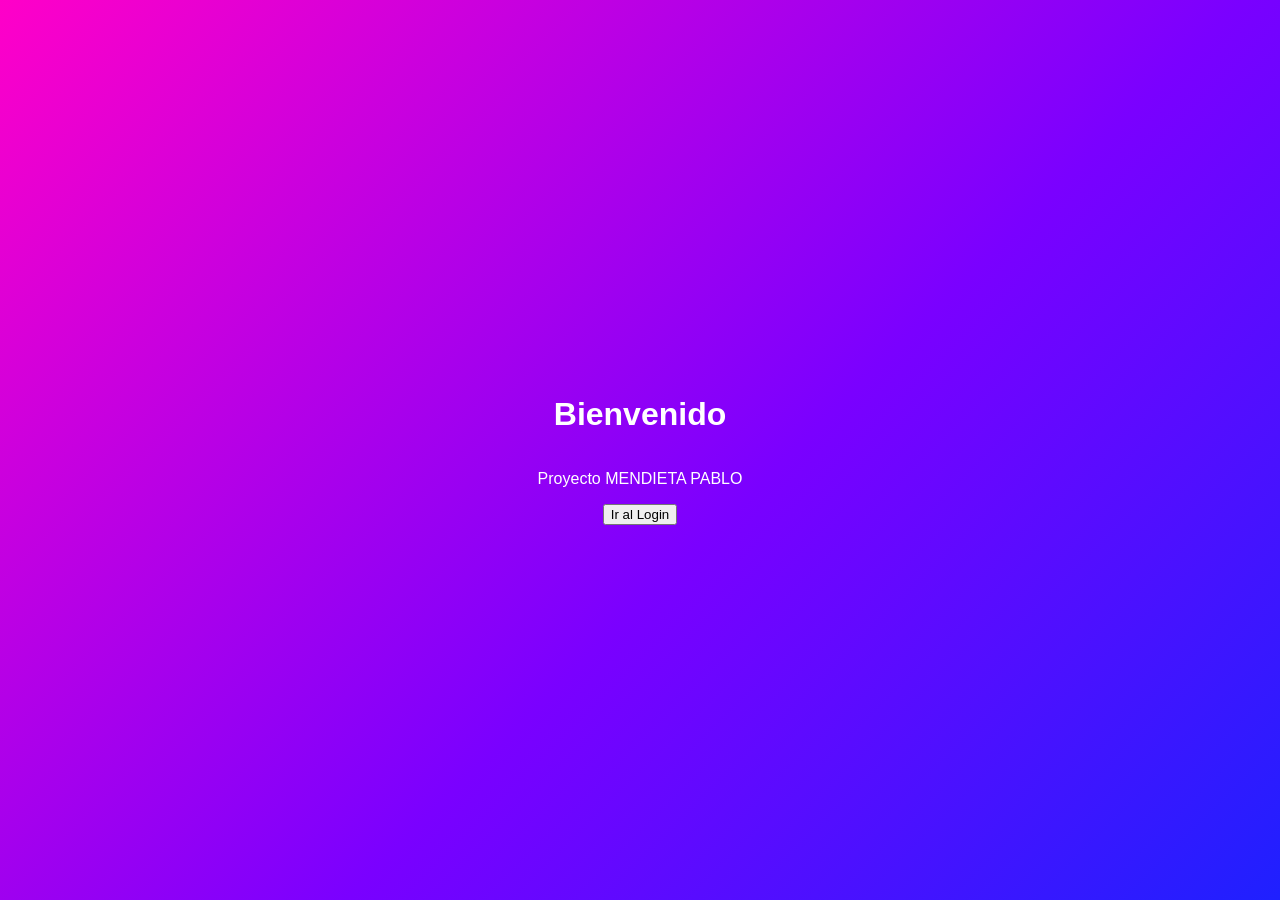
<file: index.html>
<!DOCTYPE html>
<html lang="es">
<head>
    <meta charset="UTF-8">
    <title>Inicio</title>
    <link rel="stylesheet" href="styles.css">
</head>
<body style="display:flex;justify-content:center;align-items:center;height:100vh;flex-direction:column;">

    <h1>Bienvenido</h1>
    <p>Proyecto MENDIETA PABLO</p>

    <a href="Login.html">
        <button>Ir al Login</button>
    </a>

</body>
</html>
</file>
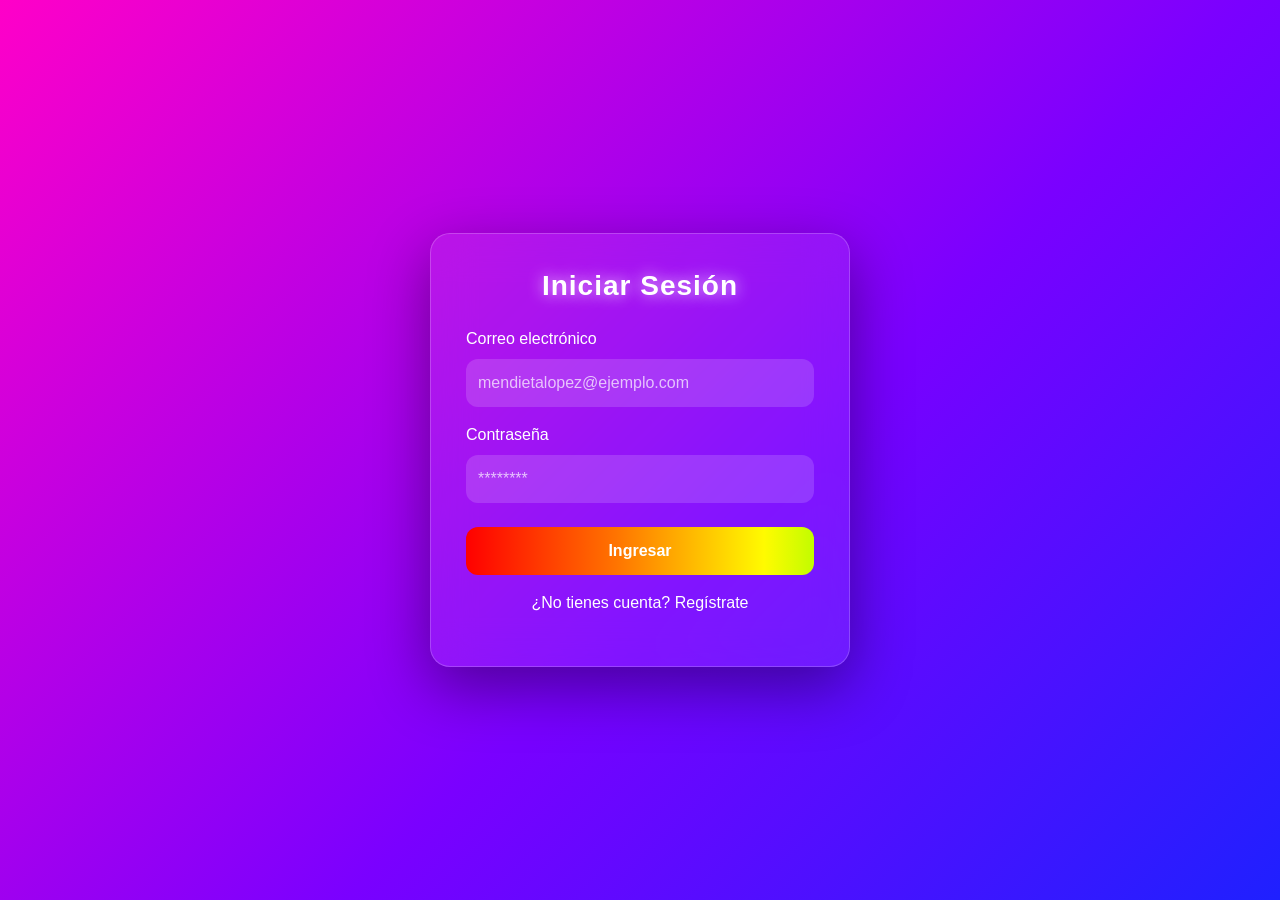
<file: Login.html>
<!DOCTYPE html>
<html lang="es">
<head>
    <meta charset="UTF-8">
    <meta name="viewport" content="width=device-width, initial-scale=1.0">
    <title>Iniciar sesión</title>


    <link href="https://cdn.jsdelivr.net/npm/bootstrap@5.3.0/dist/css/bootstrap.min.css" rel="stylesheet">

 <link rel="icon" href="IMAGEN/icono.png" type="image/png">
    <link href="https://cdnjs.cloudflare.com/ajax/libs/font-awesome/6.0.0/css/all.min.css" rel="stylesheet">

    <link rel="stylesheet" href="styles.css">
</head>
<body>

  <div class="login-card">
    <h3 class="text-center mb-4">Iniciar Sesión</h3>

    <div class="mb-3">
      <label class="form-label">Correo electrónico</label>
      <input type="email" class="form-control" placeholder="mendietalopez@ejemplo.com">
    </div>

    <div class="mb-4">
      <label class="form-label">Contraseña</label>
      <input type="password" class="form-control" placeholder="********">
    </div>

    <button class="btn btn-gradient w-100 mb-3">Ingresar</button>

    <p class="text-center">
      ¿No tienes cuenta?
      <a href="Registro.html">Regístrate</a>
    </p>
  </div>

</body>
</html>
</file>
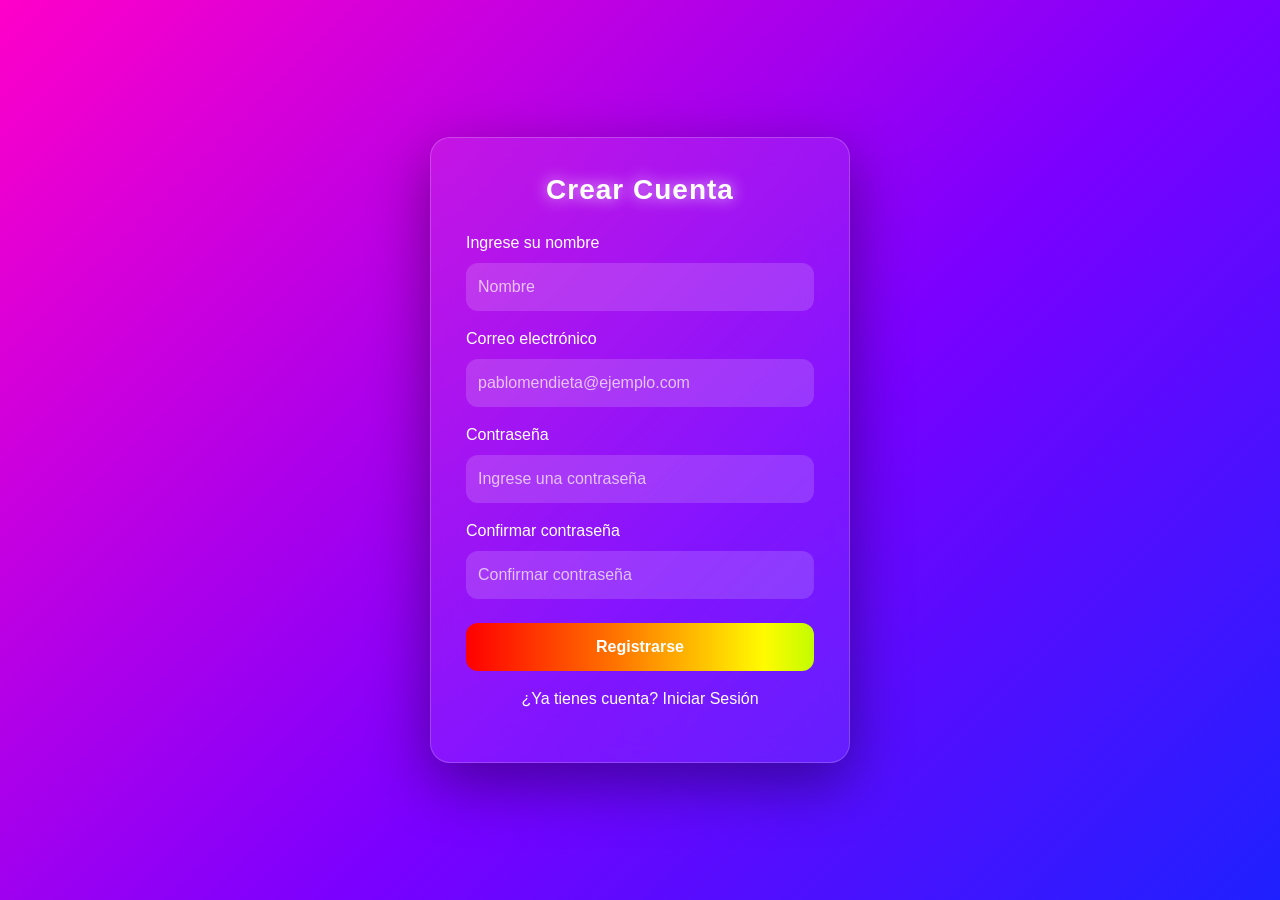
<file: Registro.html>
<!DOCTYPE html>
<html lang="es">
<head>
  <meta charset="UTF-8">
  <title>Registro</title>
  <meta name="viewport" content="width=device-width, initial-scale=1">

  <link href="https://cdn.jsdelivr.net/npm/bootstrap@5.3.2/dist/css/bootstrap.min.css" rel="stylesheet">
<link rel="icon" href="IMAGEN/LOGO.png" type="image/png">
  <link rel="stylesheet" href="styles.css">
</head>

<body>

  <div class="login-card">
    <h3 class="text-center mb-4">Crear Cuenta</h3>

    <div class="mb-3">
      <label class="form-label">Ingrese su nombre</label>
      <input type="text" class="form-control" placeholder="Nombre">
    </div>

    <div class="mb-3">
      <label class="form-label">Correo electrónico</label>
      <input type="email" class="form-control" placeholder="pablomendieta@ejemplo.com">
    </div>

    <div class="mb-3">
      <label class="form-label">Contraseña</label>
      <input type="password" class="form-control" placeholder="Ingrese una contraseña">
    </div>

    <div class="mb-4">
      <label class="form-label">Confirmar contraseña</label>
      <input type="password" class="form-control" placeholder="Confirmar contraseña">
    </div>

    <button class="btn btn-gradient w-100 mb-3">Registrarse</button>

    <p class="text-center">
      ¿Ya tienes cuenta?
      <a href="Login.html">Iniciar Sesión</a>
    </p>
  </div>

</body>
</html>
</file>
<file: styles.css>
body {
  min-height: 100vh;
  margin: 0;
  display: flex;
  justify-content: center;
  align-items: center;
  font-family: 'Segoe UI', sans-serif;
  color: white;

  /* Fondo arcoíris animado */
  background: linear-gradient(-45deg, 
    #ff0000, 
    #ff7300, 
    #fffb00, 
    #48ff00, 
    #00ffd5, 
    #002bff, 
    #7a00ff, 
    #ff00c8
  );
  background-size: 400% 400%;
  animation: rainbow 12s ease infinite;
}

@keyframes rainbow {
  0% { background-position: 0% 50%; }
  50% { background-position: 100% 50%; }
  100% { background-position: 0% 50%; }
}


/* TARJETA */
.login-card {
  background: rgba(255, 255, 255, 0.08);
  backdrop-filter: blur(20px);
  border-radius: 20px;
  padding: 35px;
  width: 100%;
  max-width: 420px;
  box-shadow: 0 20px 60px rgba(0, 0, 0, 0.4);
  border: 1px solid rgba(255,255,255,0.2);
  transition: 0.4s;
}

.login-card:hover {
  transform: scale(1.03);
}


/* INPUTS */
.form-control {
  background: rgba(255,255,255,0.15);
  border: 2px solid transparent;
  color: white;
  border-radius: 12px;
  padding: 10px;
  transition: 0.3s;
}

.form-control::placeholder {
  color: rgba(255,255,255,0.7);
}

.form-control:focus {
  background: rgba(255,255,255,0.25);
  border: 2px solid #ffffff;
  box-shadow: 0 0 15px rgba(255,255,255,0.6);
  color: white;
}


/* BOTÓN ARCOÍRIS */
.btn-gradient {
  background: linear-gradient(90deg,
    #ff0000,
    #ff7300,
    #fffb00,
    #48ff00,
    #00ffd5,
    #002bff,
    #7a00ff,
    #ff00c8
  );
  background-size: 300%;
  border: none;
  color: white;
  font-weight: bold;
  border-radius: 12px;
  padding: 12px;
  transition: 0.4s;
  animation: rainbowBtn 6s linear infinite;
}

@keyframes rainbowBtn {
  0% { background-position: 0%; }
  100% { background-position: 300%; }
}

.btn-gradient:hover {
  transform: scale(1.05);
  box-shadow: 0 0 20px rgba(255,255,255,0.8);
}


/* LINKS */
a {
  color: #ffffff;
  font-weight: 500;
  text-decoration: none;
  transition: 0.3s;
}

a:hover {
  text-shadow: 0 0 10px white;
  text-decoration: underline;
}


/* TÍTULO */
h3 {
  font-weight: bold;
  text-align: center;
  letter-spacing: 1px;
  text-shadow: 0 0 15px rgba(255,255,255,0.8);
}
</file>
